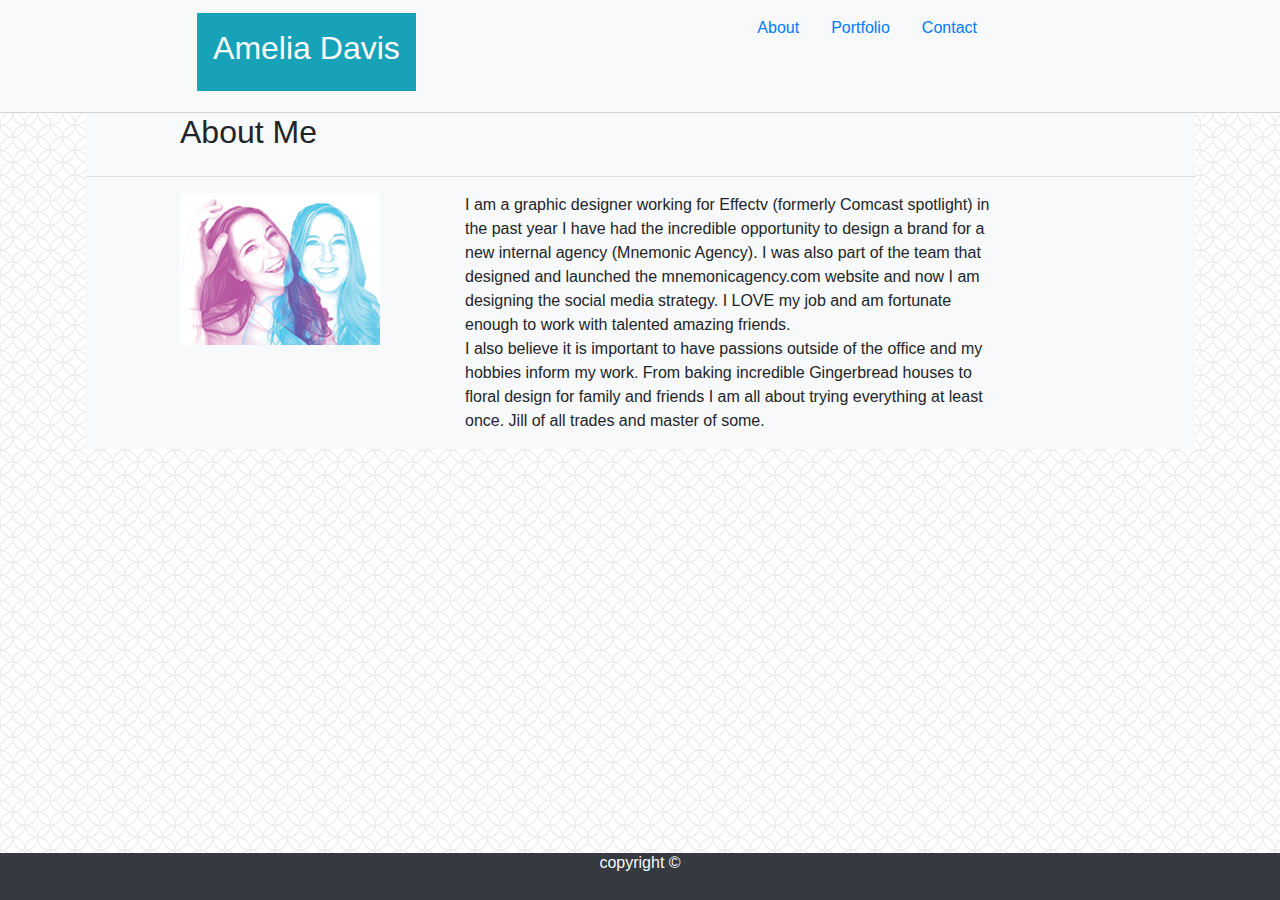
<file: index.html>
<!DOCTYPE html>
    <html lang="en-us"></html>
<head> 
    <title> Amelia Davis About Me </title>
    <link rel="stylesheet" href="https://stackpath.bootstrapcdn.com/bootstrap/4.4.1/css/bootstrap.min.css" integrity="sha384-Vkoo8x4CGsO3+Hhxv8T/Q5PaXtkKtu6ug5TOeNV6gBiFeWPGFN9MuhOf23Q9Ifjh" crossorigin="anonymous">
    <link rel="stylesheet" type="text/css" href="assets/css/style.css">
</head>
<body>
        <nav class="navbar navbar-expand-lg navbar-light bg-light justify-content-between">
           <div class="container fuild">
              <div class="row">
                  <div class="col-sm-2"></div>
                  <div class="col-lg-8">
                <a class="navbar-brand" href="index.html"><div class="p-3 mb-2 bg-info text-white"><h2>Amelia Davis</h2></div></a>
                <button class="navbar-toggler" type="button" data-toggle="collapse" data-target="#navbarNavAltMarkup" aria-controls="navbarNavAltMarkup" aria-expanded="false" aria-label="Toggle-navigation">
                  <span class="navbar-toggler-icon"></span>
                </button>
              </div>
              <div class="col-lg-1 ">
                <div class="collapse navbar-collapse" id="navbarNavAltMarkup">
                    <div class="navbar-nav float-lg-right px-md-5"></div>
                          <a class="nav-item nav-link " href="index.html">About</a>
                          <a class="nav-item nav-link" href="portfolio.html">Portfolio</a>
                          <a class="nav-item nav-link" href="contact.html">Contact</a>
                              </form>
                            </div>
                          </nav>
                      </div>
                    </div>
                </div>
              </div>
          </nav>
       <div class="container fuild">
         <div class="content bg-light">
           <div class="row">
             <div class="col-lg-1"></div>
              <div class="col-lg-10">
                  <h2> About Me</h2>
              </div>
            </div>
            <hr> <!-- tag for horizontal divider-->
              <div class="row">
                <div class="col-lg-1"></div>
                <div class=" col-lg-3">
                 <img src="assets/images/Headshot_AmeliaDavis.jpg" alt="Headshot Amelia Davis" width="200px" height="152px">
                </div>
                <div class="col-lg-6">
                <p> I am a graphic designer working for Effectv (formerly Comcast spotlight) in the past year I have had the incredible opportunity to design a brand for a new internal agency (Mnemonic Agency). I was also part of the team that designed and launched the mnemonicagency.com website and now I am designing the social media strategy. I LOVE my job and am fortunate enough to work with talented amazing friends. 
                <br>
                I also believe it is important to have passions outside of the office and my hobbies inform my work. From baking incredible Gingerbread houses to floral design for family and friends I am all about trying everything at least once. Jill of all trades and master of some.    
                  </p>
                  </div>
              </div>
          </div>
        </div>
        <script src="https://code.jquery.com/jquery-3.4.1.slim.min.js" integrity="sha384-J6qa4849blE2+poT4WnyKhv5vZF5SrPo0iEjwBvKU7imGFAV0wwj1yYfoRSJoZ+n" crossorigin="anonymous"></script>
        <script src="https://cdn.jsdelivr.net/npm/popper.js@1.16.0/dist/umd/popper.min.js" integrity="sha384-Q6E9RHvbIyZFJoft+2mJbHaEWldlvI9IOYy5n3zV9zzTtmI3UksdQRVvoxMfooAo" crossorigin="anonymous"></script>
        <script src="https://stackpath.bootstrapcdn.com/bootstrap/4.4.1/js/bootstrap.min.js" integrity="sha384-wfSDF2E50Y2D1uUdj0O3uMBJnjuUD4Ih7YwaYd1iqfktj0Uod8GCExl3Og8ifwB6" crossorigin="anonymous"></script>
</body>
<footer>
    <div class="sticky-bottom text-light bg-dark">
        <h6>
            copyright &copy;
        </h6>
  </div>
</footer>
</file>
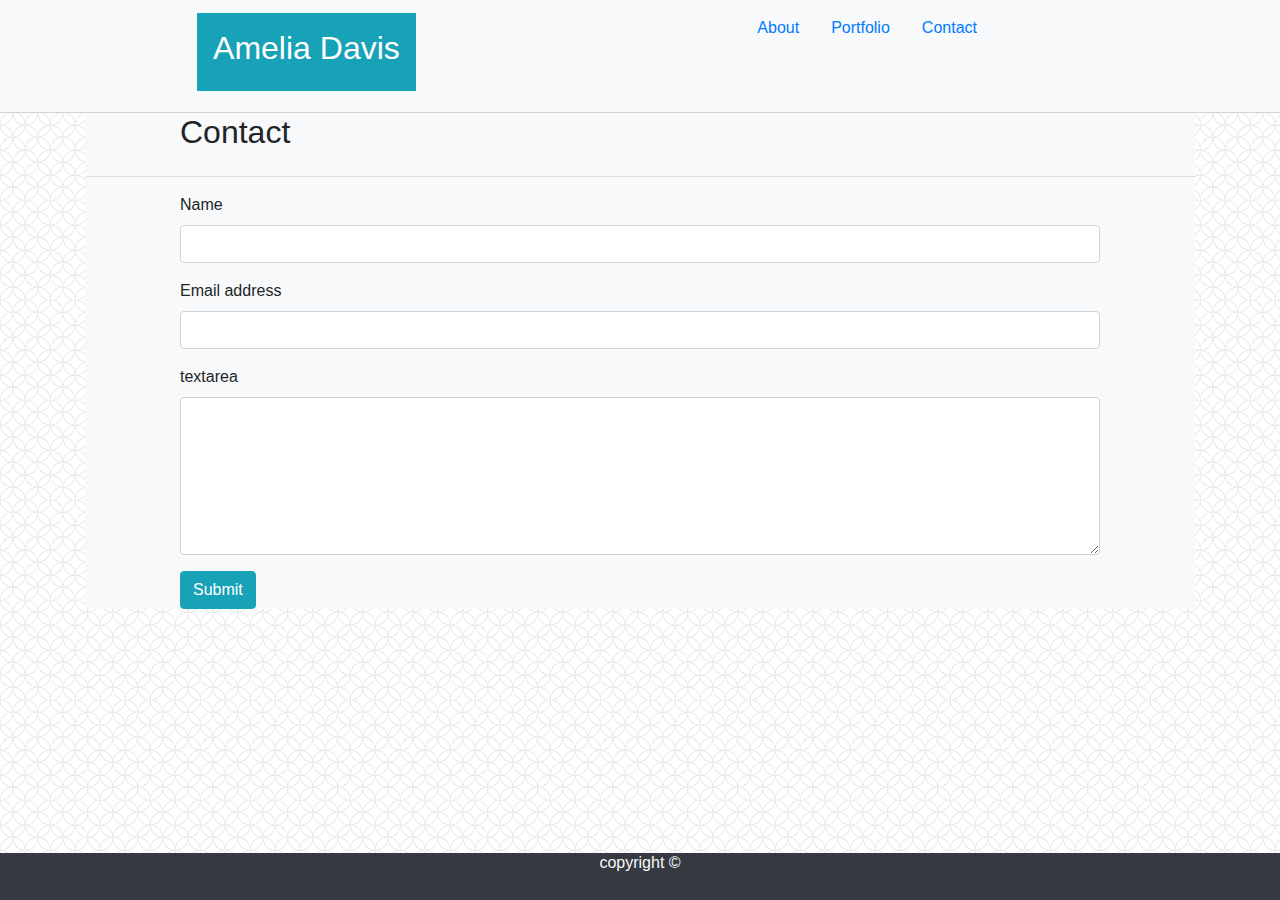
<file: contact.html>
<!DOCTYPE html>
<html lang="en-us">

    <head>
        <title>Contact Amelia Davis</title>
        <link rel="stylesheet" href="https://stackpath.bootstrapcdn.com/bootstrap/4.4.1/css/bootstrap.min.css" integrity="sha384-Vkoo8x4CGsO3+Hhxv8T/Q5PaXtkKtu6ug5TOeNV6gBiFeWPGFN9MuhOf23Q9Ifjh" crossorigin="anonymous">
        <link rel="stylesheet" type="text/css" href="assets/css/style.css">
    </head>
    <body>
            <nav class="navbar navbar-expand-lg navbar-light bg-light justify-content-between">
                    <div class="container fuild">
                      <div class="row">
                          <div class="col-sm-2"></div>
                          <div class="col-lg-8">
                        <a class="navbar-brand" href="index.html"><div class="p-3 mb-2 bg-info text-white"><h2>Amelia Davis</h2></div></a>
                        <button class="navbar-toggler" type="button" data-toggle="collapse" data-target="#navbarNavAltMarkup" aria-controls="navbarNavAltMarkup" aria-expanded="false" aria-label="Toggle navigation">
                          <span class="navbar-toggler-icon"></span>
                        </button>
                      </div>
                      <div class="col-lg-1 ">
                        <div class="collapse navbar-collapse" id="navbarNavAltMarkup">
                            <div class="navbar-nav float-lg-right col px-md-5"></div>
                                  <a class="nav-item nav-link" href="index.html">About</a>
                                  <a class="nav-item nav-link" href="portfolio.html">Portfolio</a>
                                  <a class="nav-item nav-link" href="contact.html">Contact</a>
                          </div>
                        </div>
                      </div>
                        </div>
                      </div>
                      </nav>
        <div class="container fuild ">
            <div class="content bg-light">
              <div class="row">
                <div class="col-lg-1"></div>
                  <div class="col-lg-10">
                    <h2>Contact</h2>
                    </div>
                  </div>
                  <hr>
                  <div class="row">
                  <div class="col-lg-1"></div>
                    <div class="col-lg-10">
                    <form>
                        <form action="/action_page.php">
                          <div class="form-group">
                            <label for="exampleInput">Name</label>
                            <input type="input" class="form-control" id="exampleInput">
                          </div>
                        <div class="form-group">
                          <label for="exampleInputEmail1">Email address</label>
                          <input type="email" class="form-control" id="exampleInputEmail1" aria-describedby="emailHelp">
                        </div>
                        <div class="form-group">
                          <label for="exampleFormControlTextarea1"> textarea</label>
                          <textarea class="form-control" id="exampleFormControlTextarea1" rows="6"></textarea>
                        </div>
                        <button class="btn btn-primary btn btn-info" type="submit">Submit</button>
                        <!-- <button type="button" class="btn btn-info">Subnmit</button> -->
                    </form>
                  </div>
              </div>
            </div>
          </div>
          <script src="https://code.jquery.com/jquery-3.4.1.slim.min.js" integrity="sha384-J6qa4849blE2+poT4WnyKhv5vZF5SrPo0iEjwBvKU7imGFAV0wwj1yYfoRSJoZ+n" crossorigin="anonymous"></script>
          <script src="https://cdn.jsdelivr.net/npm/popper.js@1.16.0/dist/umd/popper.min.js" integrity="sha384-Q6E9RHvbIyZFJoft+2mJbHaEWldlvI9IOYy5n3zV9zzTtmI3UksdQRVvoxMfooAo" crossorigin="anonymous"></script>
          <script src="https://stackpath.bootstrapcdn.com/bootstrap/4.4.1/js/bootstrap.min.js" integrity="sha384-wfSDF2E50Y2D1uUdj0O3uMBJnjuUD4Ih7YwaYd1iqfktj0Uod8GCExl3Og8ifwB6" crossorigin="anonymous"></script>
    </body>
    <footer>
        <div class="sticky-bottom text-light bg-dark">
            <h6>
                copyright &copy;
            </h6>
        </div>
    </footer>
</file>
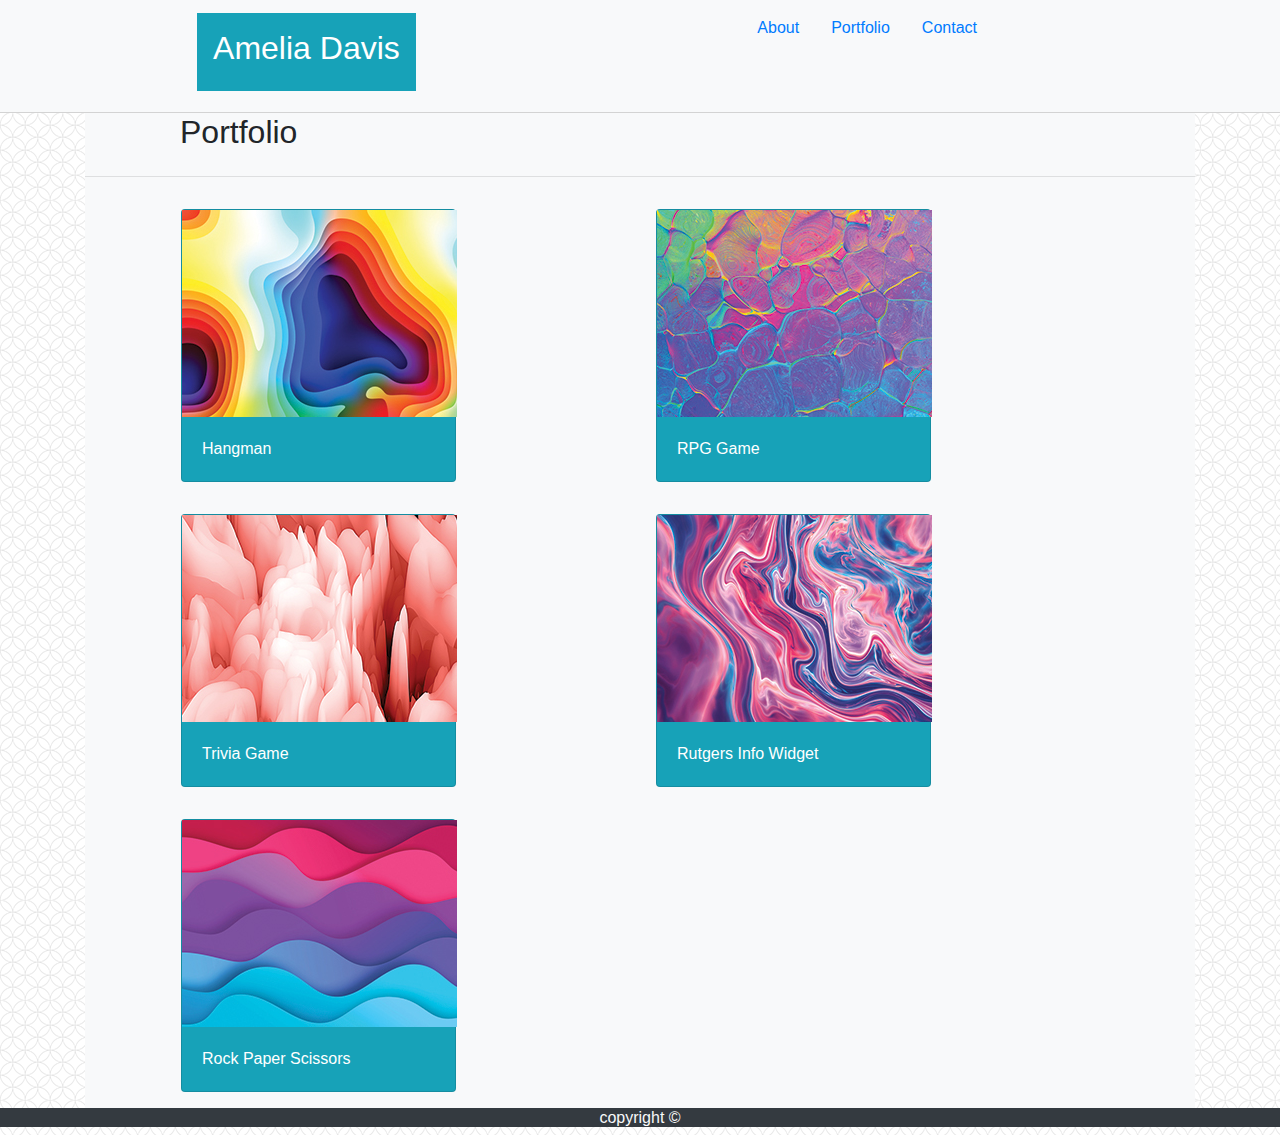
<file: portfolio.html>
<!DOCTYPE html>
<html lang="en-us">
</html>
    <head>
        <title>Amelia Davis Portfolio</title>
        <link rel="stylesheet" href="https://stackpath.bootstrapcdn.com/bootstrap/4.4.1/css/bootstrap.min.css" integrity="sha384-Vkoo8x4CGsO3+Hhxv8T/Q5PaXtkKtu6ug5TOeNV6gBiFeWPGFN9MuhOf23Q9Ifjh" crossorigin="anonymous">
        <link rel="stylesheet" type="text/css" href="assets/css/style.css">
    </head>
    <body>
            <nav class="navbar navbar-expand-lg navbar-light bg-light justify-content-between">
                    <div class="container fuild">
                      <div class="row">
                          <div class="col-sm-2"></div>
                          <div class="col-lg-8">
                        <a class="navbar-brand" href="index.html"><div class="p-3 mb-2 bg-info text-white"><h2>Amelia Davis</h2></div></a>
                        <button class="navbar-toggler" type="button" data-toggle="collapse" data-target="#navbarNavAltMarkup" aria-controls="navbarNavAltMarkup" aria-expanded="false" aria-label="Toggle navigation">
                          <span class="navbar-toggler-icon"></span>
                        </button>
                      </div>
                      <div class="col-lg-1 ">
                        <div class="collapse navbar-collapse" id="navbarNavAltMarkup">
                            <div class="navbar-nav float-lg-right col px-md-5"></div>
                                  <a class="nav-item nav-link" href="index.html">About</a>
                                  <a class="nav-item nav-link" href="portfolio.html">Portfolio</a>
                                  <a class="nav-item nav-link" href="contact.html">Contact</a>
                          </div>
                        </div>
                      </div>
                        </div>
                      </div>
                      </nav>
         <div class="container fuild"> 
            <div class="content bg-light">
              <div class="row">
                <div class= "col-sm-1"></div>
                  <div class=" col-sm-10">
                    <h2>Portfolio</h2>
                </div>
              </div>
            <hr>
            <div class="row">
              <div class="col-sm-1"></div>
              <div class="col-sm-4 p-3 mobile">
                <!-- <div id="mobile"> -->
                  <div class="card text-white bg-info" style="width: 275px;">
                        <img src="assets/images/Placeholder_1.jpg" alt="Hangman Game Link" width="275px" height="207px" >
                       <div class="card-body">
                          <p class="card-text text-white">Hangman</p>
                        </div>
                      <!-- </div> -->
                    </div>
              </div>
              <div class="col-sm-1">
              </div>
              <div class="col-sm-4 p-3 mobile2">
                  <!-- <div id="mobile2"> -->
                    <div class="card text-white bg-info" style="width: 275px;">
                        <img src="assets/images/Placeholder_2.jpg" alt="RPG Game Link" width="275px" height="207px">
                        <div class="card-body">
                          <p class="card-text">RPG Game</p>
                        </div>
                      </div>
                    <!-- </div> -->
              </div>
            </div>
              <div class="row">
                <div class="col-sm-1"></div>
                <div class="col-sm-4 p-3 mobile">
                    <!-- <div id="mobile"> -->
                      <div class="card text-white bg-info" style="width: 275px;">
                          <img src="assets/images/Placeholder_3.jpg" alt="Trivia Game Link" width="275px" height="207px">
                          <div class="card-body">
                            <p class="card-text">Trivia Game</p>
                          </div>
                        </div>
                      <!-- </div> -->
                 </div>
                 <div class="col-sm-1">
                </div>
                      <div class="col-sm-4 p-3 mobile2">
                          <!-- <div id="mobile2"> -->
                            <div class="card text-white bg-info" style="width: 275px;">
                                <img src="assets/images/Placeholder_4.jpg" alt="Rutgers Info Widget Link" width="275px" height="207px">
                                <div class="card-body">
                                 <p class="card-text">Rutgers Info Widget</p>
                                </div>
                              </div>
                            <!-- </div> -->
                      </div>
            </div>
            <div class="row">
              <div class="col-sm-1"></div>
                <div class="col-sm-4 p-3 mobile">
                    <!-- <div id="mobile"> -->
                    <div class="card text-white bg-info" style="width: 275px;">
                        <img src="assets/images/Placeholder_5.jpg" alt="Rock Paper Scissors Game Link" width="275px" height="207px">
                        <div class="card-body">
                          <p class="card-text">Rock Paper Scissors</p>
                          </div>
                        </div>
                      </div>
                  </div>
              <!-- </div> -->
          </div>
        </div>
        <script src="https://code.jquery.com/jquery-3.4.1.slim.min.js" integrity="sha384-J6qa4849blE2+poT4WnyKhv5vZF5SrPo0iEjwBvKU7imGFAV0wwj1yYfoRSJoZ+n" crossorigin="anonymous"></script>
        <script src="https://cdn.jsdelivr.net/npm/popper.js@1.16.0/dist/umd/popper.min.js" integrity="sha384-Q6E9RHvbIyZFJoft+2mJbHaEWldlvI9IOYy5n3zV9zzTtmI3UksdQRVvoxMfooAo" crossorigin="anonymous"></script>
        <script src="https://stackpath.bootstrapcdn.com/bootstrap/4.4.1/js/bootstrap.min.js" integrity="sha384-wfSDF2E50Y2D1uUdj0O3uMBJnjuUD4Ih7YwaYd1iqfktj0Uod8GCExl3Og8ifwB6" crossorigin="anonymous"></script>
    </body>
    <footer2>
      <div class="sticky-bottom text-light bg-dark text-center">
                <h6>
                    copyright &copy;
                </h6>
      </div>
    </footer2>
</file>
<file: assets/css/style.css>
/* .card {
    background-color: #5bc0de;
} */

    @media screen and (max-width: 991px) {
       .mobile {width: 275px; float: left;}
       .mobile2 {width: 275px}
    }
 /*.col-sm {
     mediaquery
 }

 /* make a new class for each image to apply the media query to.  @media only sceeen and (max-width: 991px) {
     css goes here
 }

 /* also okay to make sticky footer work here */
 /* .body {
    min-height: calc(90vh - 100px);
 } */

footer {
        /* position: relative;
        width: 100vw;
        left: calc(-50vw + 50%);} */
        position: fixed;
        left: 0;
        bottom: 0;
        width: 100%;
        padding: 0 0 20px 0;
        background-color:#343a40;
        color: white;
        text-align: center;
 }

 body {
    /* margin: 20px; */
    background-image:url("../images/spiration-light.png");
 }
.navbar {
    border-bottom: lightgrey solid 1px;
}
 /* .content {
     background-color: fuchsia;
 } */
</file>
